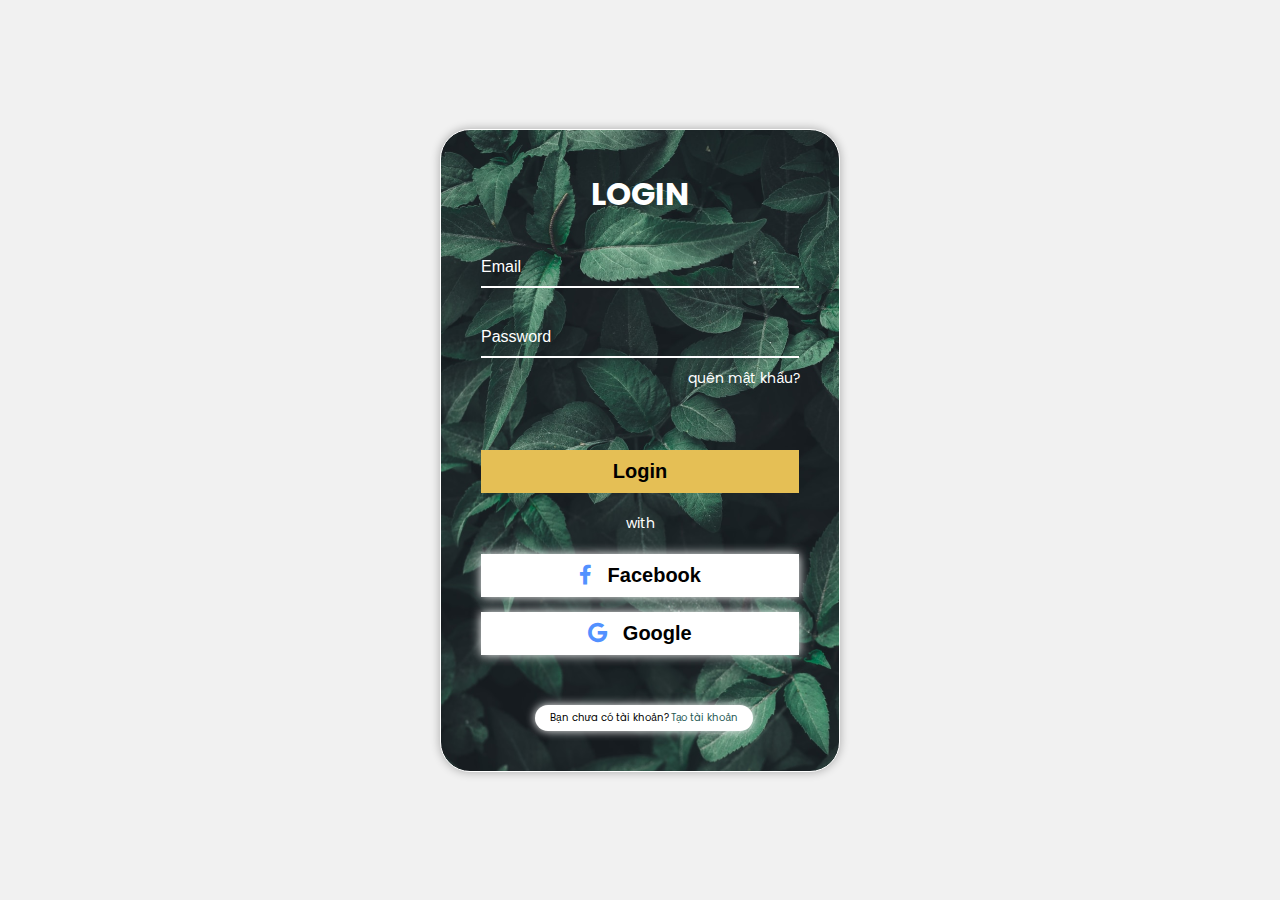
<file: index.html>
<!DOCTYPE html>
<html lang="en">
  <head>
    <meta charset="UTF-8" />
    <meta name="viewport" content="width=device-width, initial-scale=1.0" />
    <title>Document</title>
    <link rel="stylesheet" href="/asset/css/style.css" />
    <link
      rel="stylesheet"
      href="https://cdnjs.cloudflare.com/ajax/libs/font-awesome/5.15.4/css/all.min.css"
    />
  </head>
  <body>
    <div class="container">
      <h1>LOGIN</h1>
      <div class="form-control error">
        <input type="text" placeholder="Email" />
        <small></small>
        <span></span>
      </div>

      <div class="form-control error">
        <input type="password" placeholder="Password" />
        <small></small>
        <span></span>
        <div class="forpassword">
          <a href="#">quên mật khẩu?</a>
        </div>
      </div>

      <button type="submit" class="btn-submit">Login</button>

      <div class="with">with</div>
      <button type="submit" class="btn-submit btn-login-with facebook">
        <i class="fab fa-facebook-f"></i>
        <span>Facebook</span>
      </button>
      <button type="submit" class="btn-submit btn-login-with google">
        <i class="fab fa-google"></i>
        <span>Google</span>
      </button>
      <div class="box">
        <p>Bạn chưa có tài khoản?</p>
        <a href="create.html">Tạo tài khoản</a>
      </div>
    </div>
  </body>
</html>
</file>
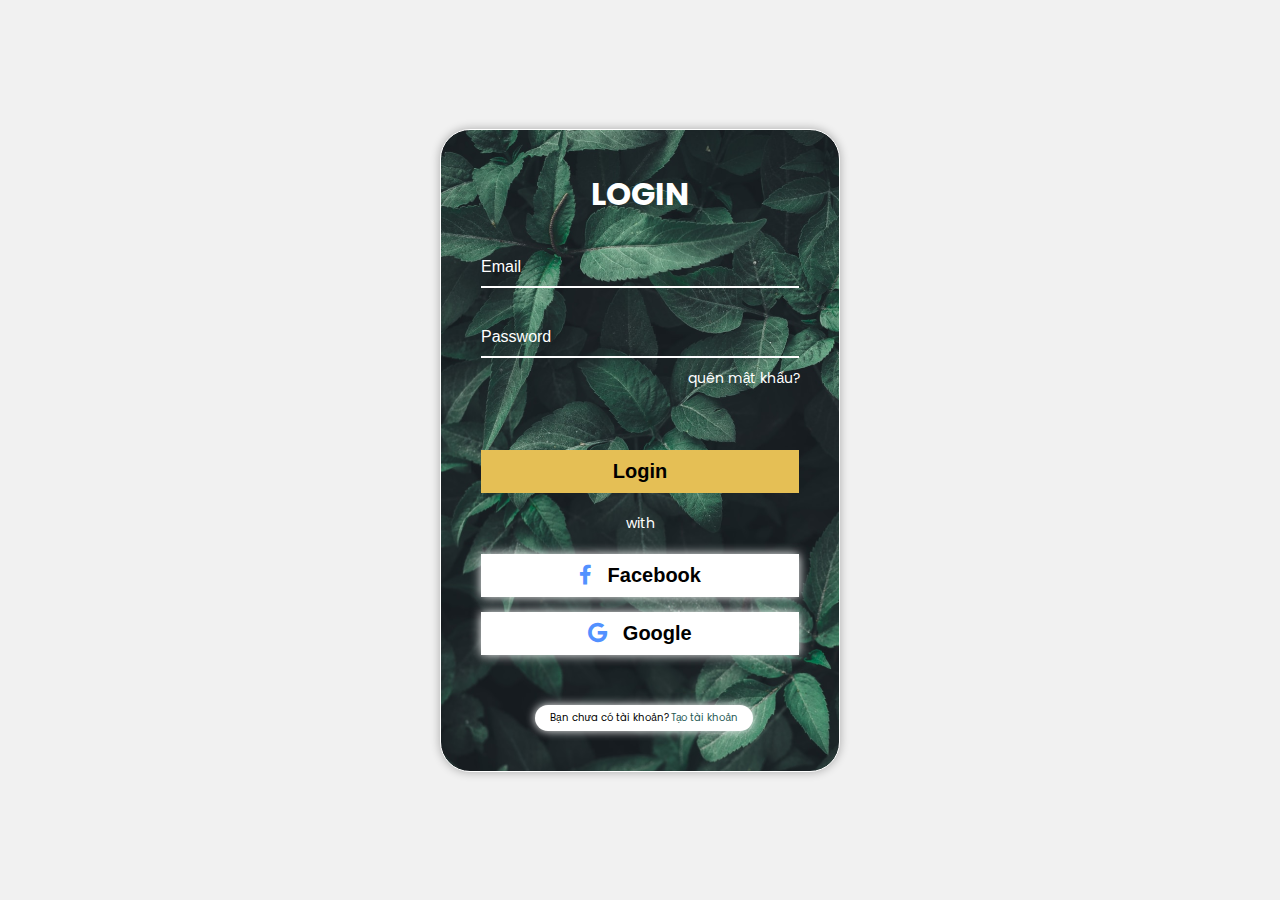
<file: View/index.html>
<!DOCTYPE html>
<html lang="en">
  <head>
    <meta charset="UTF-8" />
    <meta name="viewport" content="width=device-width, initial-scale=1.0" />
    <title>Document</title>
    <link rel="stylesheet" href="../asset/css/style.css" />
    <link
      rel="stylesheet"
      href="https://cdnjs.cloudflare.com/ajax/libs/font-awesome/5.15.4/css/all.min.css"
    />
  </head>
  <body>
    <div class="container">
      <h1>LOGIN</h1>
      <div class="form-control error">
        <input type="text" placeholder="Email" />
        <small></small>
        <span></span>
      </div>

      <div class="form-control error">
        <input type="password" placeholder="Password" />
        <small></small>
        <span></span>
        <div class="forpassword">
          <a href="#">quên mật khẩu?</a>
        </div>
      </div>

      <button type="submit" class="btn-submit">Login</button>

      <div class="with">with</div>
      <button type="submit" class="btn-submit btn-login-with facebook">
        <i class="fab fa-facebook-f"></i>
        <span>Facebook</span>
      </button>
      <button type="submit" class="btn-submit btn-login-with google">
        <i class="fab fa-google"></i>
        <span>Google</span>
      </button>
      <div class="box">
        <p>Bạn chưa có tài khoản?</p>
        <a href="create.html">Tạo tài khoản</a>
      </div>
    </div>
  </body>
</html>
</file>
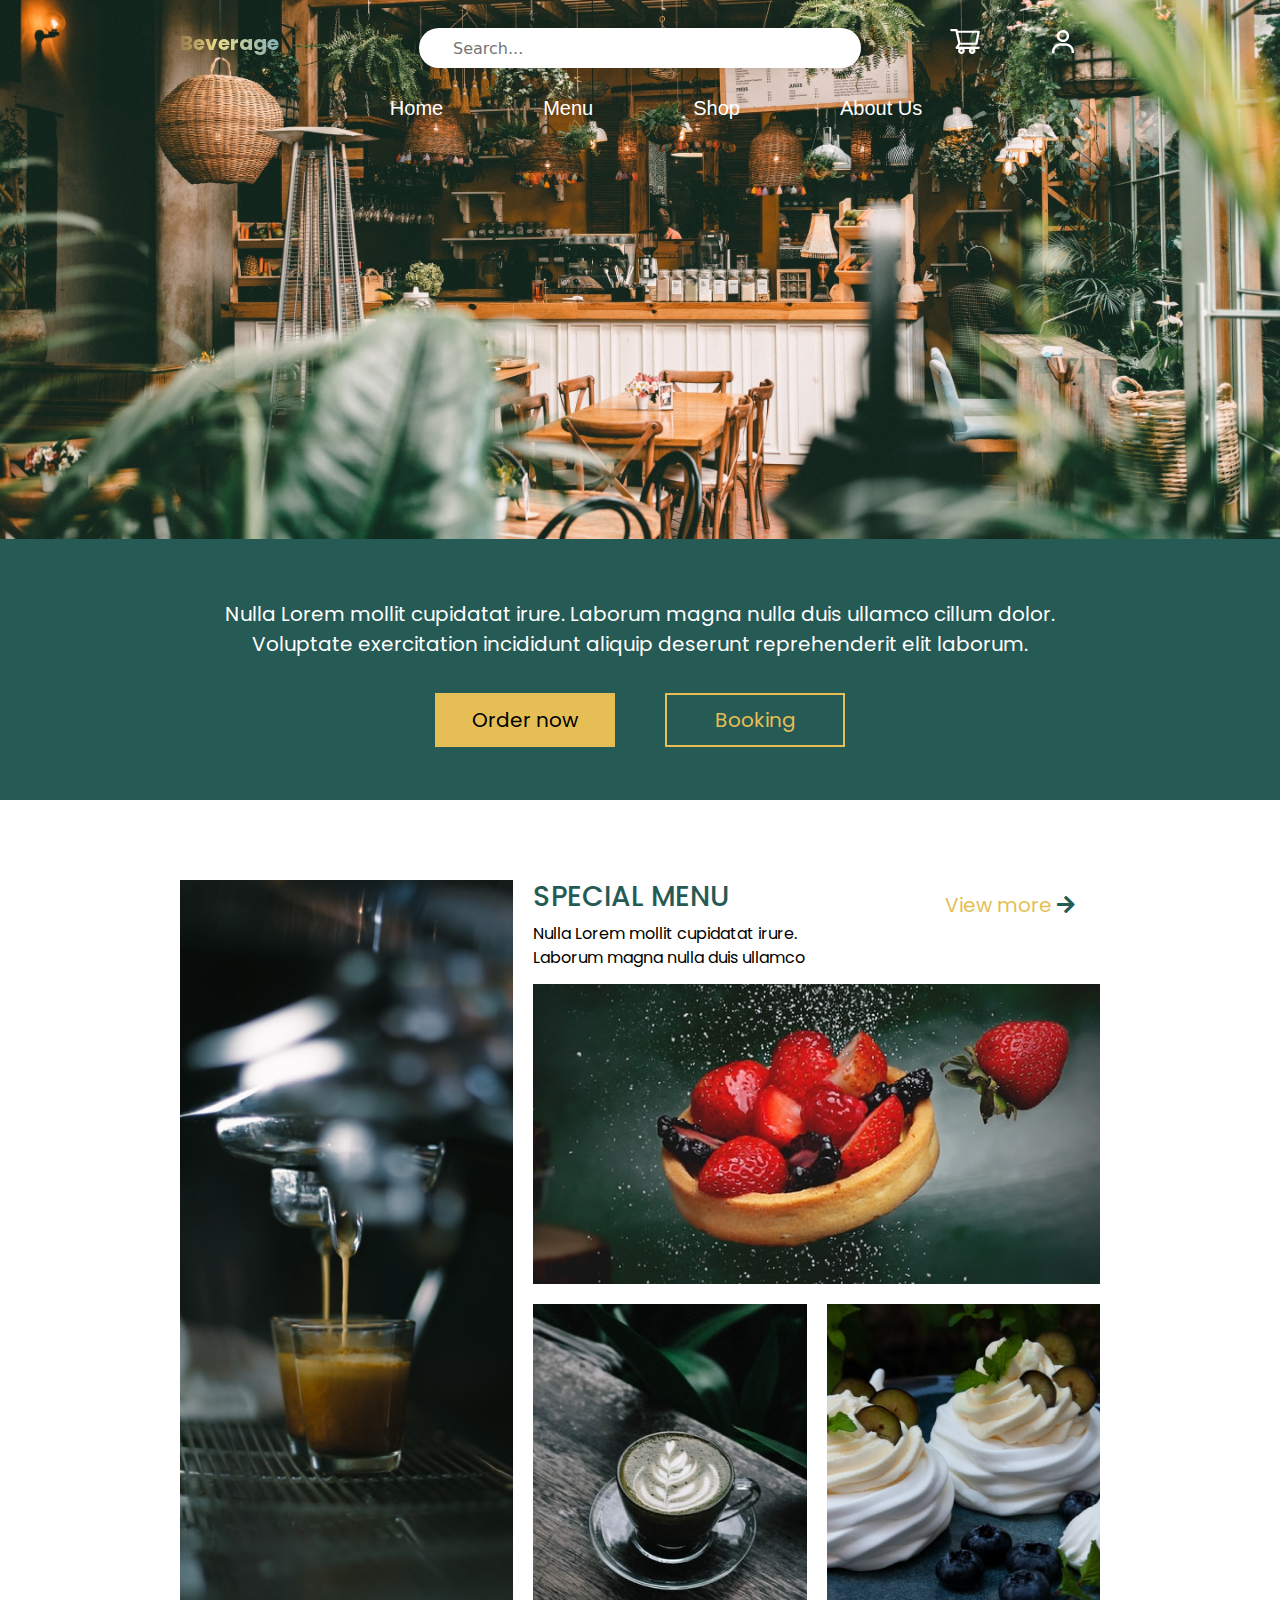
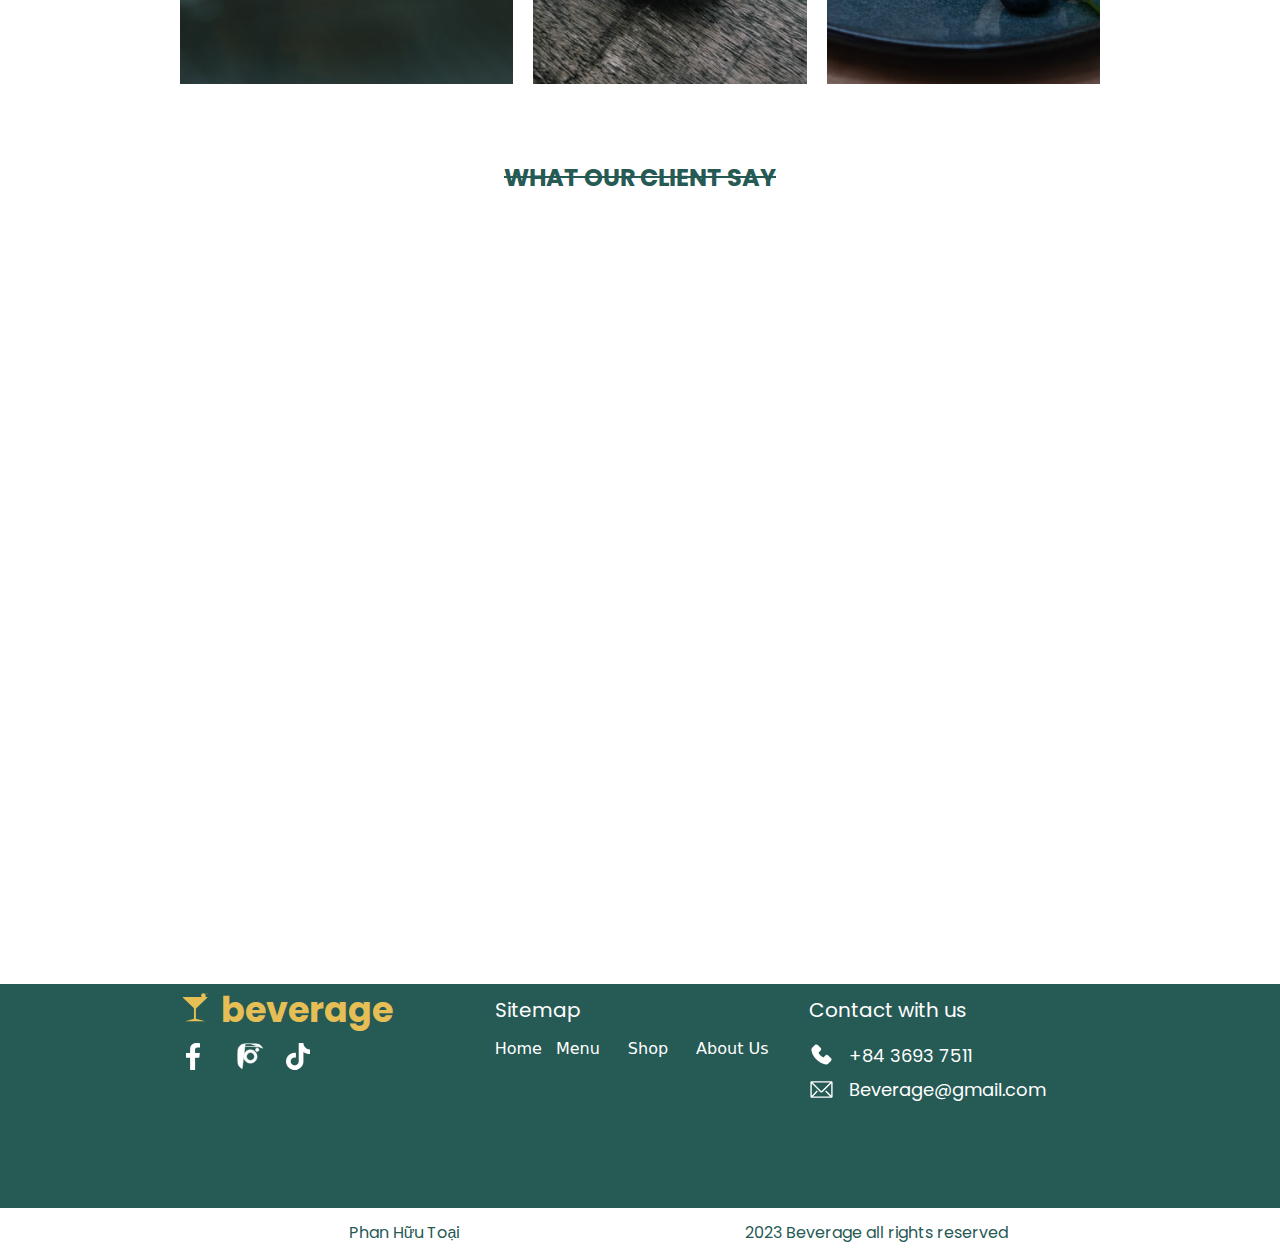
<file: home.html>
<!DOCTYPE html>
<html lang="vi">

<head>
    <meta charset="UTF-8" />
    <meta name="viewport" content="width=device-width, initial-scale=1.0" />
    <title>Home</title>
    <link rel="stylesheet" href="/asset/css/custom/home.css">
    <link rel="stylesheet" href="/asset/css/bootstrap.css" />
    <link rel="stylesheet" href="https://cdnjs.cloudflare.com/ajax/libs/font-awesome/5.15.4/css/all.min.css">
</head>

<body>
    <div class="header">
        <!-- header -->
        <section id="mySection" class="section1">
            <div class="container">
                <div class="row">
                    <div class="col">
                        <a class="logo" href="#">Beverage</a>
                    </div>
                    <div class="col-7 search-center">
                        <div class="row ">
                            <div class="col ">
                                <input class="search" type="text" placeholder="Search..." />
                            </div>
                        </div>
                    </div>
                    <div class="col">
                        <div class="row">
                            <div class="col cart-center">
                                <a class="cart" href="#"></a>
                            </div>
                            <div class="col cart-center">
                                <a class="login" href="#"></a>
                            </div>
                        </div>
                    </div>
                </div>
            </div>
            <!-- tab -->
            <div class="container">
                <div class="row">
                    <div class="class_menu">
                        <ul class="tab-center">
                            <li class="tab_a home">Home</li>
                            <li class="tab_a">Menu</li>
                            <li class="tab_a">Shop</li>
                            <li class="tab_a">About Us</li>
                        </ul>
                    </div>
                </div>
            </div>
            <!-- end tab -->

        </section>
        <section class="section2">
            <div class="content_s1">
                <p class="paragraph_s1">Nulla Lorem mollit cupidatat irure. Laborum magna nulla duis ullamco cillum
                    dolor.
                    Voluptate exercitation incididunt aliquip deserunt reprehenderit elit laborum.
                </p>
                <div class="btn_s1">
                    <button class="btn-order">Order now</button>
                    <button class="btn-booking">Booking</button>
                </div>
            </div>
        </section>
        <!-- end header -->

        <!-- content1 -->
        <section class="section3">
            <div class="container">
                <div class="row">
                    <div class="col-xl-12">
                        <div class="container_s2">
                            <div class="item item-1"></div>
                            <div class="item item-2">
                                <h3>Special Menu</h3>
                                <p class="paragrahp_s3">Nulla Lorem mollit cupidatat irure. Laborum magna
                                    nulla duis ullamco </p>
                            </div>
                            <div class="item item-3">
                                <div class="more"><a href="">View more</a> <i class="fas fa-arrow-right"></i></div>
                            </div>
                            <div class="item item-4"></div>
                            <div class="item item-5"></div>
                            <div class="item item-6"></div>
                        </div>

                    </div>
                </div>

            </div>


        </section>
        <!-- end content1 -->

        <!-- section4 -->
        <section class="section4">
            <div class="container">
                <div class="row">
                    <h1 class="title-Section4">What Our Client Say</h1>
                </div>
            </div>
        </section>
        <!-- end section4 -->

        <!-- footer -->
        <div class="footer">
            <div class="container">
                <div class="row">
                    <div class="col beverage"><i class="icon-logo"></i>beverage</div>
                    <div class="col Sitemap">Sitemap</div>
                    <div class="col Contact">Contact with us</div>
                </div>
                <div class="row">
                    <div class="col ">
                        <i class="fb">

                        </i>
                        <i class="ig">

                        </i>
                        <i class="tiktok">

                        </i>

                    </div>
                    <div class="col">
                        <ul class="tab-footer">
                            <li class="footertab">Home</li>
                            <li class="footertab">Menu</li>
                            <li class="footertab">Shop</li>
                            <li class="footertab">About Us</li>
                        </ul>
                    </div>
                    <div class="col"><i class="call-icon"></i>
                        <div class="call">+84 3693 7511</div>
                    </div>
                </div>
                <div class="row">
                    <div class="col"></div>
                    <div class="col"></div>
                    <div class="col email">
                        <div class=""><i class="mail-icon"></i>
                            <div class="mail">Beverage@gmail.com</div>
                        </div>
                    </div>
                </div>
            </div>
        </div>
        <div class="endfooter">
            <div class="container">
                <div class="row footerrow">
                    <div class="titlefooter col">Phan Hữu Toại</div>
                    <div class="titlefooter col">2023 Beverage all rights reserved</div>
                </div>
            </div>
        </div>
        <!-- end footer -->
        <script src="/asset/js/bootstrap.bundle.min.js"></script>
</body>

</html>
</file>
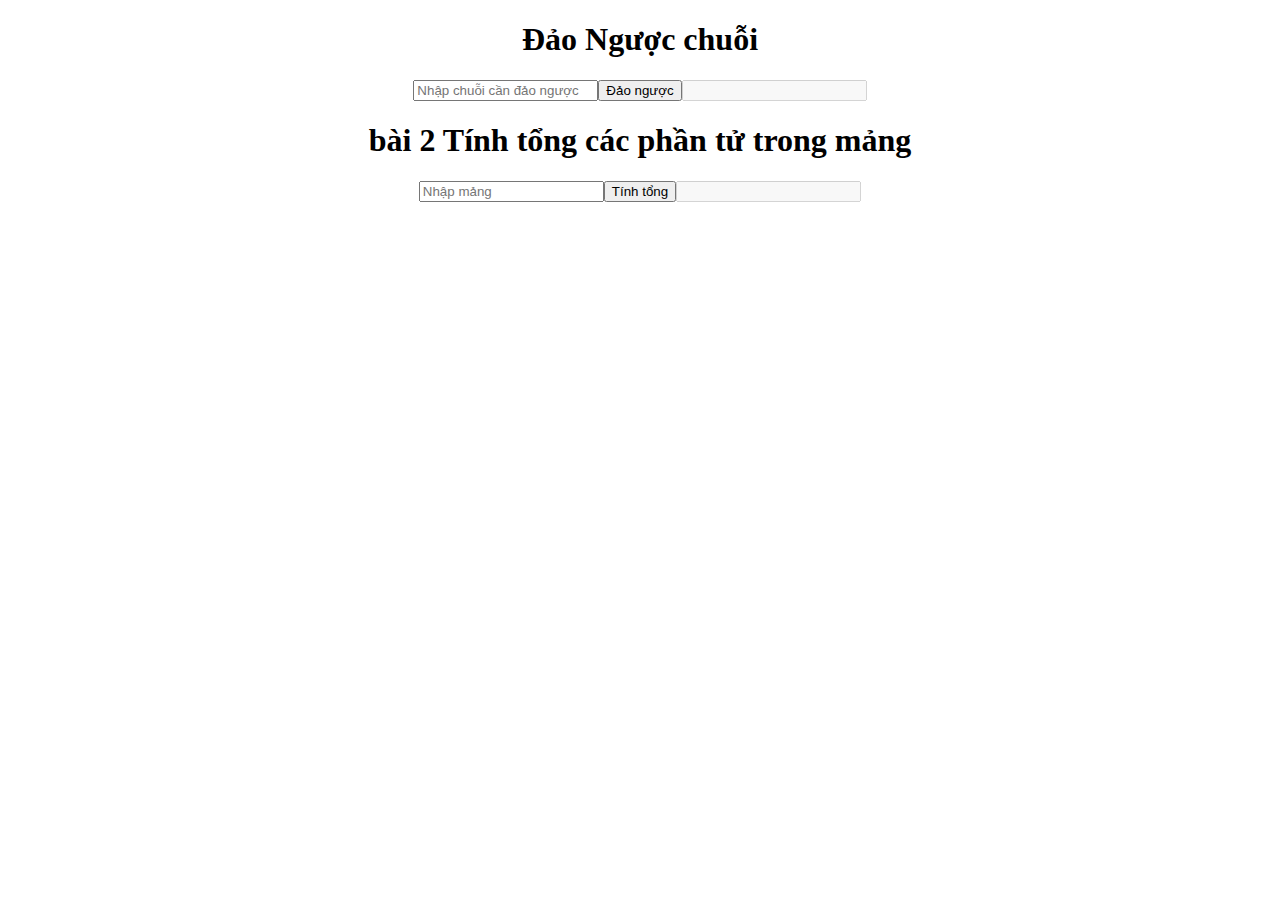
<file: string.html>
<!DOCTYPE html>
<html lang="en">
<head>
    <meta charset="UTF-8">
    <meta name="viewport" content="width=device-width, initial-scale=1.0">
    <title>Đảo Ngược Chuỗi Số</title>
    <script src="/asset/js/string.js"></script>
    <style>
        h1{
    text-align: center;
    justify-content: center;
}
    .main1,.main3{
        justify-content: center;
        align-items: center;
        display: flex;
    }

    </style>
</head>
<body>
    <h1>Đảo Ngược chuỗi</h1>
    <div class="main1">
        <input type="text" name="chuoi" id="chuoi" placeholder="Nhập chuỗi cần đảo ngược">
        <input type="button" value="Đảo ngược" onclick="reverseString()">
        <input type="text" name="Result" id="Result" disabled>
    </div>
    <div class="main2">
        
        <h1>bài 2 Tính tổng các phần tử trong mảng</h1>
        <div class="main3">
            <input type="text" name="mang" id="mang" placeholder="Nhập mảng">
            <input type="button" value="Tính tổng" onclick="sum()">
            <input type="text" name="Result2" id="Result2" disabled>
    </div>
</body>
</html>


<!-- bài 2: Tính tổng các phần tử trong mảng 1 chiều, yêu cầu mảng được nhập từ bàn phím -->
</file>
<file: asset/css/style.css>
@import url("https://fonts.googleapis.com/css2?family=Montserrat:wght@200;600&family=Poppins:wght@200;400;500&display=swap");

:root {
  --success-color: #2691d9;
  --error-color: #e74c3c;
}

* {
  margin: 0;
  padding: 0;
  box-sizing: border-box;
}

body {
  font-family: "Poppins", sans-serif;
  background-color: #f1f1f1;
  height: 100vh;
  width: 100vw;
  overflow: hidden;
  display: flex;
  justify-content: center;
  align-items: center;
}

.container {
  width: 400px;
  background-color: #ccc;
  padding: 40px;
  z-index: 1;
  box-shadow: 0 0 10px rgba(0, 0, 0, 0.3);
  border: 1px solid #fff;
  border-radius: 30px;
  background-image: url("/asset/image/background-login.png");
}

.container h1 {
  text-align: center;
  color: #fff;
}
.form-control {
  width: 100%;
  position: relative;
}
.form-control input {
  width: 100%;
  height: 40px;
  font-size: 16px;
  border: none;
  outline: none;
  border-bottom: 2px solid #fff;
  background-color: transparent;
  margin-top: 30px;
  color: #fff;
}

.form-control input::placeholder {
  color: #fff;
}
.form-control span {
  position: absolute;
  border-bottom: 2px solid var(--success-color);
  top: 68px;
  width: 0%;
  left: 0;
  transition: 0.3s;
}

.form-control span:first-child {
}
.form-control input:focus ~ span {
  width: 100%;
}

.forpassword {
  position: relative;
  left: 65%;
  margin-top: 10px;
  font-size: 14px;
  font-weight: 400px;
  display: inline-block;
}
.forpassword:hover {
  text-shadow: 1px 1px 2px #e5bf55;
}
a {
  text-decoration: none;
  color: #fff;
}
/* .form-control.error small{
  color: var(--error-color);
}
.form-control.error input{
  border-bottom: 2px solid var(--error-color);
} */

.btn-submit {
  background-color: #fff;
  font-size: 20px;
  color: #000;
  padding: 10px 25px;
  font-weight: bold;
  cursor: pointer;
  margin-top: 60px;
  transition: all 0.3s ease-in-out;
  width: 100%;
  background-color: #e5bf55;
  border: none;
  outline: none;
  transition: transform 0.3s, box-shadow 0.3s;
}
.btn-submit:hover {
  transform: scale(1.1);
  box-shadow: 0 0 10px rgba(0, 0, 0, 0.3);
}

.with {
  color: #fff;
  align-items: center;
  text-align: center;
  margin: 20px;
  font-size: 14px;
}

.btn-submit.btn-login-with {
  background-color: #fff;
  box-shadow: 0 0 10px #fff;
}
.btn-login-with.facebook {
  margin-top: 0px;
}
.btn-login-with.google {
  margin-top: 15px;
}
.icon-btn {
  width: 20px;
  height: 20px;
}

i {
  margin-right: 10px;
  color: #5291ff;
}

.box {
  display: inline-block;
  margin-top: 50px;
  font-size: 10px;
  background-color: #fff;
  padding: 5px 15px;
  border-radius: 20px;
  box-shadow: 0 0 10px #fff;
  position: relative;
  left: 17%;
}
.box a {
  color: #265a54;
}
.box p {
  display: inline-block;
  color: #000;
}
/* 
.form-control input[type="submit"]{
  background-color: #fff;
  color: #000;
  font-weight: bold;
  cursor: pointer;
  margin-top: 30px;
  transition: all 0.3s ease-in-out;
} */
</file>
<file: asset/css/custom/home.css>
@import url('https://fonts.googleapis.com/css2?family=Poppins:ital,wght@0,400;0,500;0,600;0,700;1,400;1,500;1,600;1,700&display=swap');
*{
    margin: 0;
    padding: 0;
    box-sizing: border-box;
}
body{
    font-family: 'Poppins', sans-serif;
    background-color: #CCC;
}

.logo{
    font-size: 20px;
    font-family: 'Poppins', sans-serif;
    font-weight: 700;
    text-decoration: none;
    color: #E5BF55;
    background: linear-gradient(90deg, rgba(149,124,73,1) 0%, rgba(235,219,138,1) 37%, rgba(131,175,184,1) 100%);
    -webkit-background-clip: text;
    -webkit-text-fill-color: transparent;
}

.header{
    height: 539px;
}


.cart, .login{
    text-decoration: none;
    color: #E5BF55;
}

.search-center{
    display: flex;
    justify-content: center;
    align-items: center;
}

.search{
    width: 442px;
    height: 40px;
    border-radius: 23px;
    background-color: #FFF;
    border: none;
    outline: none;
    padding-left: 34px;
    font-size: 16px;
    font-weight: 500;
    color: #C4C4C4;
    box-shadow: 0px 0px 10px rgba(0,0,0,0.1);
}



.section1{
    border-top: 28px solid transparent;
    /* background: bg-color bg-image position/bg-size bg-repeat bg-origin bg-clip bg-attachment initial|inherit; */
    height: 100%;
    background: url(/asset/image/background.png) center / cover no-repeat;
    background-clip: border-box;
}

.cart{
    background: url(/asset/icon/cart.svg) center / contain no-repeat;
    width: 30px;
    height: 27px;
    display: inline-block;

}
.login{
    background: url(/asset/icon/login.svg) center / contain no-repeat;
    width: 22px;
    height: 25px;
    display: inline-block;
}

.cart-center{
    display: flex;
    justify-content: center;
    align-items: center;
}

.tab_a{
    text-decoration: none;
    font-weight: 500;
    transition: 0.3s;
    font-family: 'popins', sans-serif;
    box-shadow: 0px 0px 10px rgba(0,0,0,0.1);

}
.tab-center{
    display: flex;
    justify-content: center;
    align-items: center;
    padding-top: 25px;
}


.tab_a:hover{
    color: #E5BF55;
    box-shadow: 0px 0px 10px rgba(0,0,0,0.1);
    border-bottom: 1px solid #E5BF55;
}



.section2{
    height: 261px;
    background-color: #265A54;
    border-top: 60px solid transparent;
    background-clip: border-box;
}

.btn-order, .btn-booking {
    width: 180px; /* Điều chỉnh kích thước cố định */
    padding: 10px 30px;
    font-family: 'poppins', sans-serif;
    font-weight: 400;
    font-size: 20px;
    background-color: #E5BF55;
    word-wrap: break-word;
    border: 2px solid #E5BF55;
  }
.btn_s1{
    display: flex;
    justify-content: center;
    align-items: center;
    margin-top: 34px;
}



.btn-order{
    margin-right: 25px;
}
.btn-booking{
    background-color: transparent;
    margin-left: 25px;
    color: #E5BF55;

}

.paragraph_s1{
    margin: 0 auto;
    color: white;
    font-size: 20px;
    font-family: 'poppins', sans-serif;
    font-weight: 400;
    word-wrap: break-word;
    height: 60px;
    width: 831px;
    text-align: center;
}

.image1_s2{
    background: url(/asset/image/image1_s2.png) center / cover no-repeat;
    height: 800px;
    width: 333px;
}

.Special_Menu{
color: #265A54;
 font-size: 24px;
 font-family: 'Poppins', sans-serif;
 font-weight: 700;
 text-transform: uppercase;
 word-wrap: break-word
}

.paragraph_s2{
    width: 413px;
    height: 48px;
    color: black;   
    font-size: 16px;
    font-family: 'Poppins', sans-serif;
    font-weight: 400;
    word-wrap: break-word
}

.class_menu {
    text-align: center;
}

.class_menu ul {
    display: flex;
    max-width: 100%;
    text-align: center;
}

.class_menu ul li {
    margin: 0 50px;
    color: #FFF;
    font-size: 20px;
    list-style: none;
}


.section3{
    margin-top: 80px;
}
.container_s2{
    
    display: grid;
    grid-template-columns: 333px 1fr 1fr;
    /* grid-template-rows: 300px 380px; */
    /* grid-auto-rows: minmax(60px auto); */
    column-gap: 20px;
    row-gap: 20px;
    grid-template-areas: 
    "iamge1 title viewmore"
    "iamge1 iamge2 iamge2"
    "iamge1 image3 image4"
    
}

.item-1{
    grid-area: iamge1;
    background: url(/asset/image/image1_s2.png) center / cover no-repeat;
}

.item-2{
    grid-area: title;
    height: 84px;

}
.item-3{
    grid-area: viewmore;
    position: relative;
}

.more{
    color: #265A54;
    font-size: 20px;
    font-family: 'Poppins', sans-serif;
    font-weight: 400;
    padding: 10px 25px;
    position: absolute;
    top: auto;
    right: 0;
}
.more>a{
    color: #E5BF55;
    text-decoration: none;
}

.item-4{
    grid-area: iamge2;
    height: 300px;
    background: url(/asset/image/image2_s2.png) center / cover no-repeat;
    
}

.item-5{
    grid-area: image3;
    height: 380px;
    background: url(/asset/image/image3_s2.png) center / cover no-repeat;
}
.item-6{
    grid-area: image4;
    background: url(/asset/image/image4_s2.png) center / cover no-repeat;
}

h3{
    color: #265A54;
    font-size: 24px;
    font-family: Poppins;
    font-weight: 700;
    text-transform: uppercase;
    word-wrap: break-word
}

.paragrahp_s3{
    color: black;
     font-size: 16px;
     font-family: Poppins;
     font-weight: 400;
     word-wrap: break-word
}

.footer{
    height: 224px;
    background-color: #265A54;
}

.endfooter{
    height: 49px;
    color: #FFF;
    display: flex;
    align-items: center;
}

.titlefooter{
    display: flex;
    justify-content: center;
 color: #265A54;
 font-size: 16px;
 font-family: 'Poppins', sans-serif;
 font-weight: 400;
 word-wrap: break-word

}

.beverage{
 color: #E5BF55;
 font-size: 35px;
 font-family: 'Poppins', sans-serif;
 font-weight: 700;
 word-wrap: break-word
}
.footertab{
    list-style: none;
    padding: 0 14px;
    color: #FFF;
}
.footertab:first-child{
    padding: 0 0 0 0;
}

.tab-footer{
    display: flex;
    padding-left: 0;
    margin-bottom: 0
}

.Sitemap, .Contact{
    display: flex;
    align-items: center;
    color: white;
    font-size: 20px;
    font-family: 'Poppins', sans-serif;
    font-weight: 400;
    word-wrap: break-word
}
.call-icon{
    background: url(/asset/icon/call-icon.svg) center / contain no-repeat;
    width: 25px;
    height: 25px;
    display: inline-block;
    margin-right: 10px;
    position: relative;
    top: 5px;
}
.call,.mail{
    display: inline-block;
    color: white;
    font-size: 18px;
    font-family: Poppins;
    font-weight: 400;
    word-wrap: break-word;
    
}

.container{
    padding: 0 110px !important;
}

.mail-icon{
    background: url(/asset/icon/mail-icon.svg) center / contain no-repeat;
    width: 25px;
    height: 25px;
    display: inline-block;
    margin-right: 10px;
    position: relative;
    top: 6px;

}

.email{
    display: inline-block;
    color: white;
    font-size: 18px;
    font-family: Poppins;
    font-weight: 400;
    word-wrap: break-word;
    
}

.fb {
    background: url(/asset/icon/fb.svg) center / contain no-repeat;
    width: 25px;
    height: 27px;
    display: inline-block;
    margin-right: 10px;
    position: relative;
    top: 6px;

}
.ig {
    background: url(/asset/icon/ig.svg) center / contain no-repeat;
    width: 25px;
    height: 27px;
    display: inline-block;
    position: relative;
    top: 6px;
    padding: 0 30px;

}
.tiktok {
    background: url(/asset/icon/tiktok.svg) center / contain no-repeat;
    width: 25px;
    height: 27px;
    display: inline-block;
    margin-right: 10px;
    position: relative;
    top: 6px;

}
.icon-logo{
    background: url(/asset/icon/icon-logo.svg) center / contain no-repeat;
    width: 31px;
    height: 30px;
    display: inline-block;
    margin-right: 10px;
}



.section4{
    background-color: #FFF;
    height: 100vh;
    width: 100w;
}

.title-Section4{
    display: flex;
    justify-content: center !important;
    margin: 80px 0 40px 0!important;
    color: #265A54;
    font-size: 24px;
    font-family: 'Poppins', sans-serif;
    font-weight: 700;
    text-decoration: line-through;
    text-transform: uppercase;
    word-wrap: break-word

}
/* .item-1{
    grid-row: 1/4;
    height: 800px;
}

.item-2{
    grid-row: 1/2;
    height: 84px;
}
.item-3{
    grid-row: 1/2;
    height: 84px;
}

.item-4{
    grid-row: 2/3;
    grid-column: 2/4;
    height: 300px;
    margin-top: -176px;
}

.item-5{
    margin-top: -169px;
}
.item-6{
    margin-top: -169px;
} */
</file>
